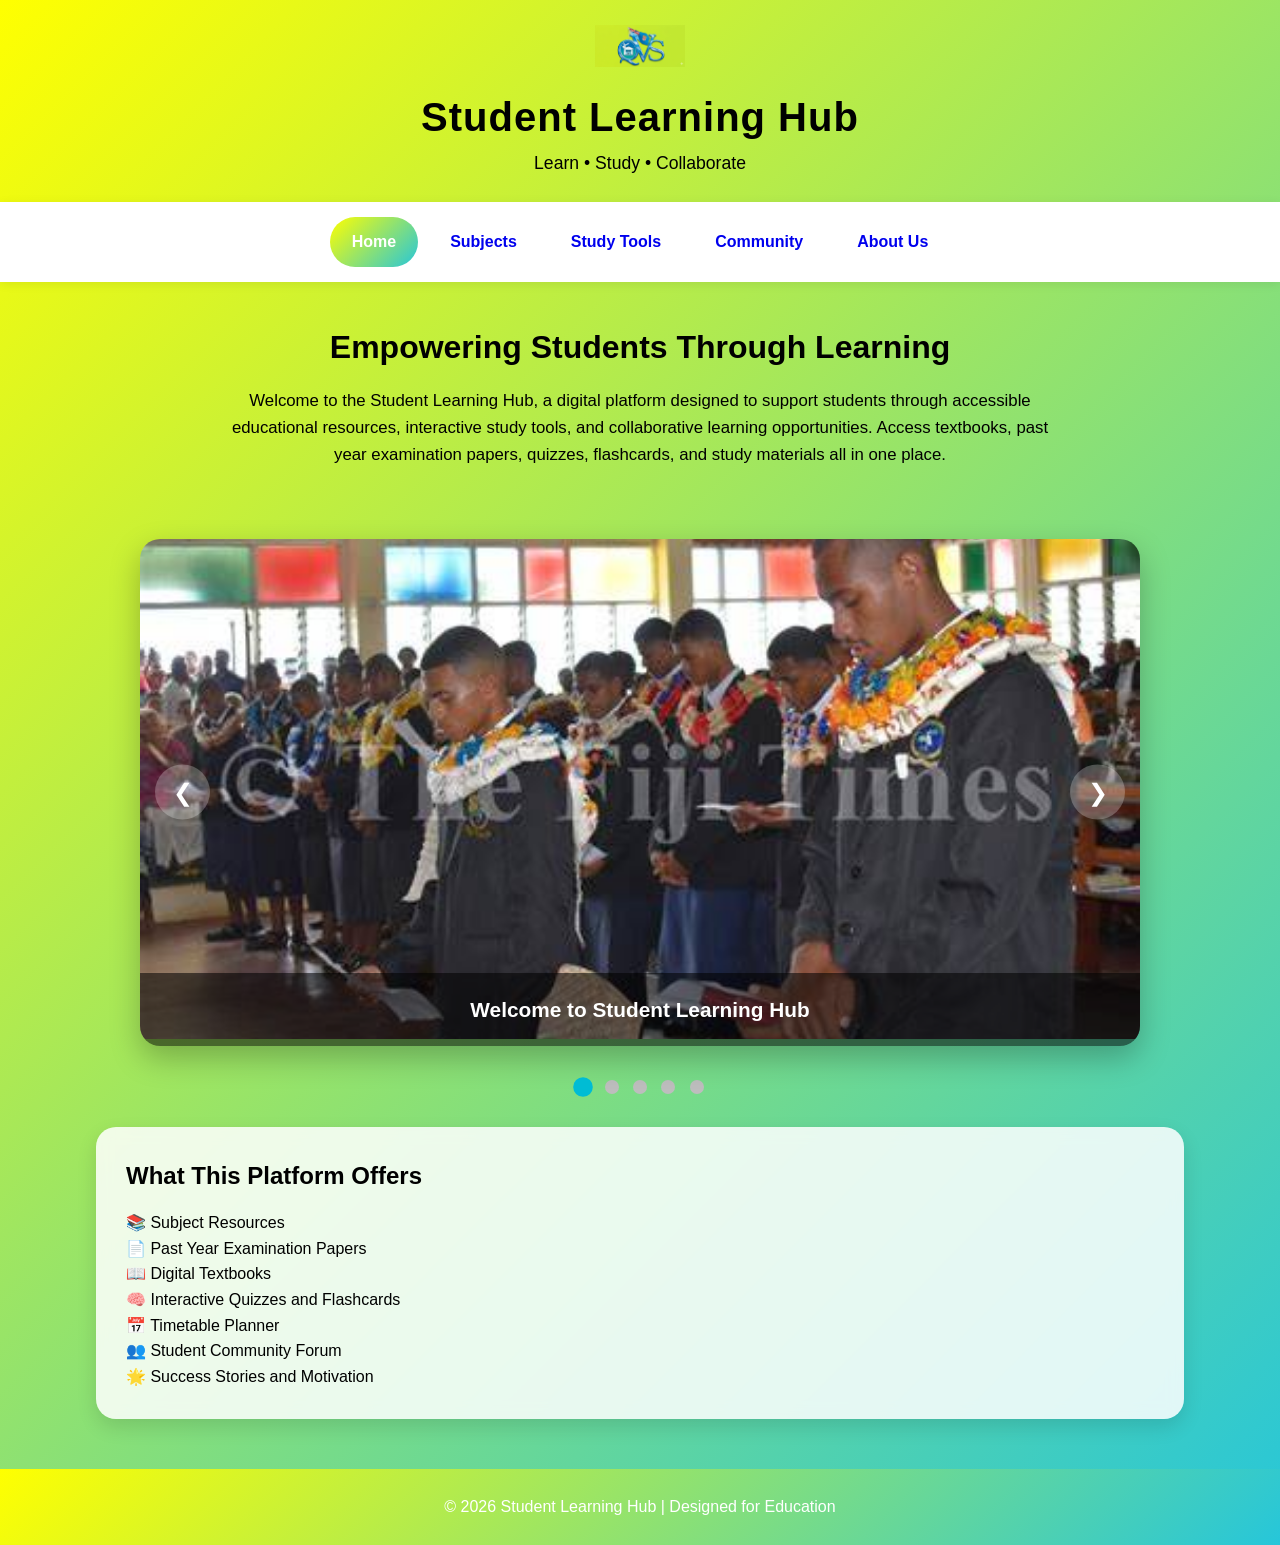
<file: index.html>
<!DOCTYPE html>

<html lang="en">

<head>
<meta charset="UTF-8">
<meta name="viewport" content="width=device-width, initial-scale=1.0">

<title>Student Learning Hub</title>

<link rel="stylesheet" href="style.css">
</head>

<body>

<header>


<img src="QVS.png" class="logo">

<h1>Student Learning Hub</h1>

<p>Learn • Study • Collaborate</p>


</header>

<nav>


<a href="index.html" class="active">Home</a>
<a href="subjects.html">Subjects</a>
<a href="studytools.html">Study Tools</a>
<a href="community.html">Community</a>
<a href="about.html">About Us</a>


</nav>

<!-- HERO SECTION -->

<section class="hero">


<h2>Empowering Students Through Learning</h2>

<p>
    Welcome to the Student Learning Hub, a digital platform designed
    to support students through accessible educational resources,
    interactive study tools, and collaborative learning opportunities.
    Access textbooks, past year examination papers, quizzes, flashcards,
    and study materials all in one place.
</p>

</section>

<!-- SLIDESHOW -->

<div class="slideshow-container">

<div class="slide">
    <img src="RKS.jfif">
    <div class="slide-caption">Welcome to Student Learning Hub</div>
</div>

<div class="slide">
    <img src="SJSS.jpeg">
    <div class="slide-caption">Access Study Resources</div>
</div>

<div class="slide">
    <img src="OIP.webp">
    <div class="slide-caption">Improve Your Grades</div>
</div>

<div class="slide">
    <img src="QUEEN.png">
    <div class="slide-caption">Learn Anytime, Anywhere</div>
</div>

<div class="slide">
    <img src="NSS.webp">
    <div class="slide-caption">Collaborate With Peers</div>
</div>

<button class="prev" onclick="changeSlide(-1)">❮</button>
<button class="next" onclick="changeSlide(1)">❯</button>

</div>

<div class="dots">
    <span class="dot"></span>
    <span class="dot"></span>
    <span class="dot"></span>
    <span class="dot"></span>
    <span class="dot"></span>
</div>

<!-- FEATURES -->

<div class="card">


<h2>What This Platform Offers</h2>

<p>
    📚 Subject Resources<br>
    📄 Past Year Examination Papers<br>
    📖 Digital Textbooks<br>
    🧠 Interactive Quizzes and Flashcards<br>
    📅 Timetable Planner<br>
    👥 Student Community Forum<br>
    🌟 Success Stories and Motivation
</p>


</div>

<!-- FOOTER -->

<footer>

<p>© 2026 Student Learning Hub | Designed for Education</p>

</footer>

<script src="script.js"></script>

</body>
</html>
</file>
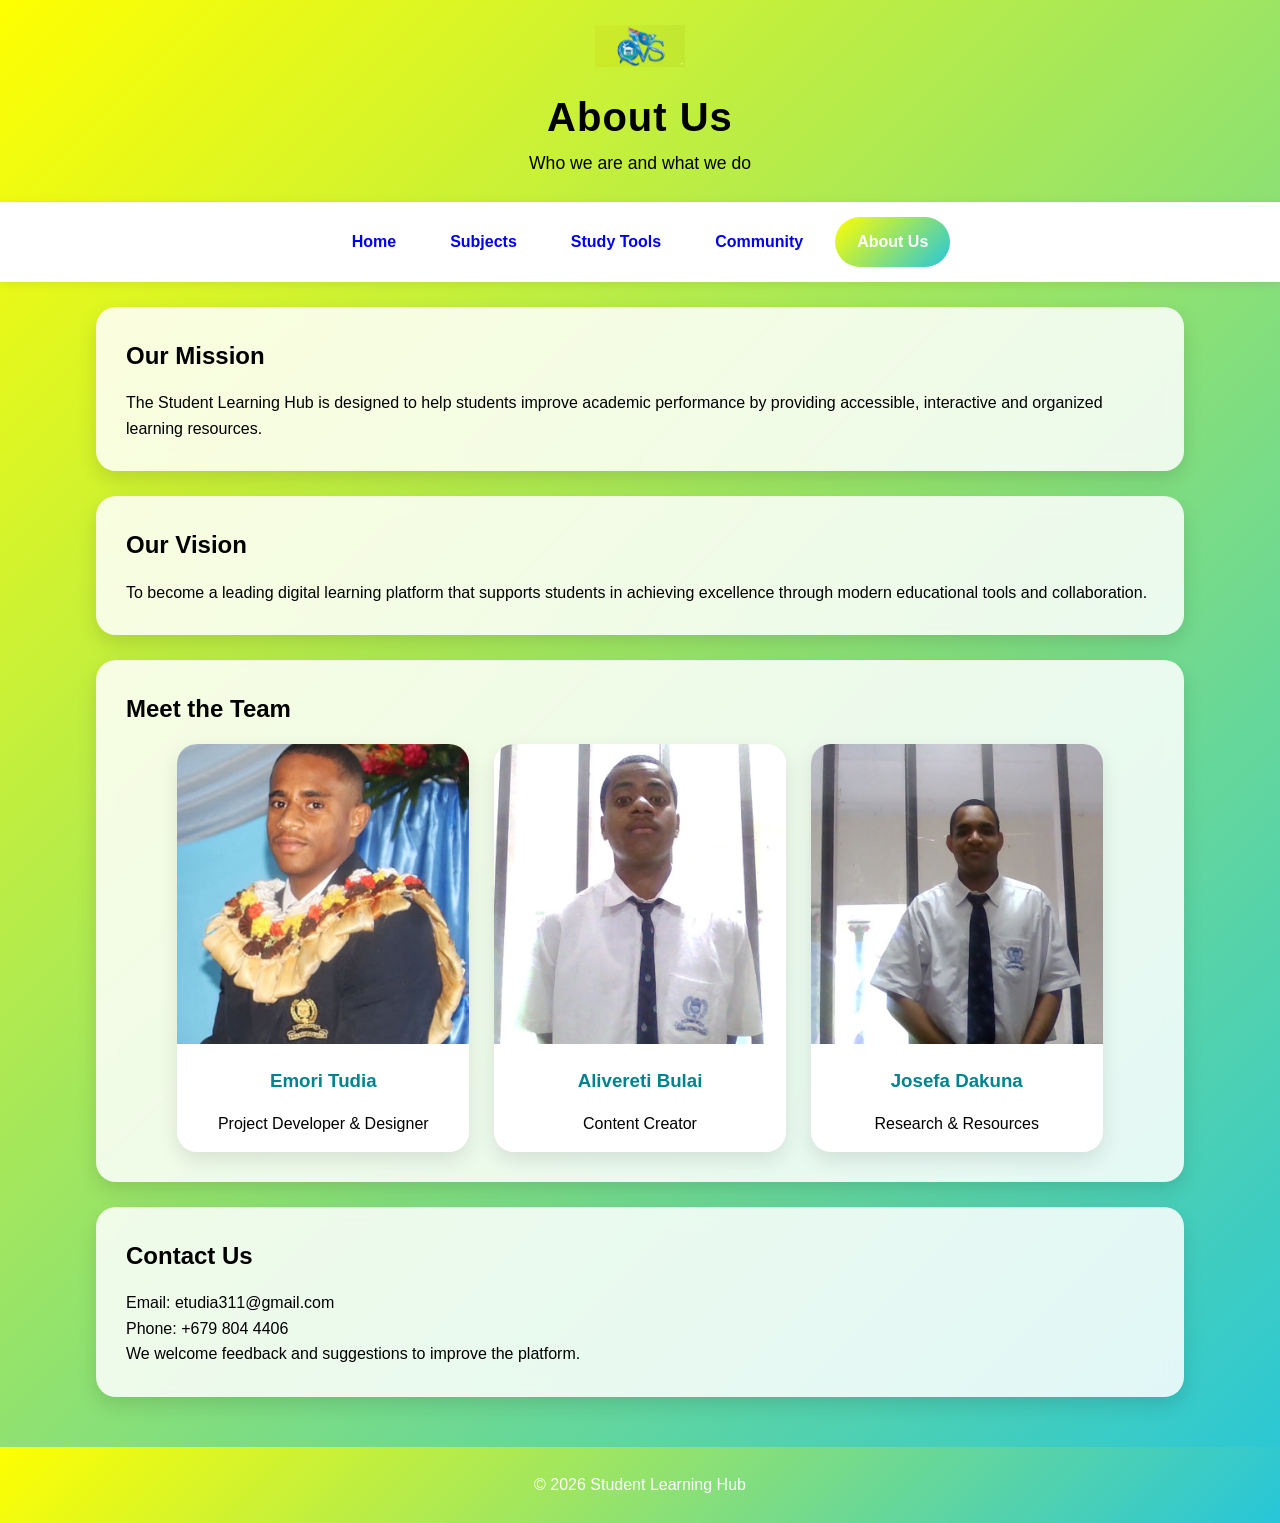
<file: about.html>
<!DOCTYPE html>
<html lang="en">

<head>
<meta charset="UTF-8">
<meta name="viewport" content="width=device-width, initial-scale=1.0">

<title>About Us - Learning Hub</title>

<link rel="stylesheet" href="style.css">
</head>

<body>

<header>

    <img src="QVS.png" class="logo">

    <h1>About Us</h1>

    <p>Who we are and what we do</p>

</header>

<nav>

    <a href="index.html">Home</a>
    <a href="subjects.html">Subjects</a>
    <a href="studytools.html">Study Tools</a>
    <a href="community.html">Community</a>
    <a href="about.html" class="active">About Us</a>

</nav>

<!-- MISSION -->

<div class="card">

    <h2>Our Mission</h2>

    <p>
        The Student Learning Hub is designed to help students
        improve academic performance by providing accessible,
        interactive and organized learning resources.
    </p>

</div>

<!-- VISION -->

<div class="card">

    <h2>Our Vision</h2>

    <p>
        To become a leading digital learning platform that
        supports students in achieving excellence through
        modern educational tools and collaboration.
    </p>

</div>

<!-- TEAM -->

<div class="card">

    <h2>Meet the Team</h2>

    <div class="team-grid">

        <div class="team-card">

            <img src="Emori.png">

            <h3>Emori Tudia</h3>

            <p>Project Developer & Designer</p>

        </div>

        <div class="team-card">

            <img src="Bulai.jpg">

            <h3>Alivereti Bulai</h3>

            <p>Content Creator</p>

        </div>

        <div class="team-card">

            <img src="Dakuna.jpg">

            <h3>Josefa Dakuna</h3>

            <p>Research & Resources</p>

        </div>

    </div>

</div>

<!-- CONTACT -->

<div class="card">

    <h2>Contact Us</h2>

    <p>Email: etudia311@gmail.com</p>
    <p>Phone: +679 804 4406</p>

    <p>
        We welcome feedback and suggestions to improve the platform.
    </p>

</div>

<footer>

    <p>© 2026 Student Learning Hub</p>

</footer>

<script src="script.js"></script>

</body>
</html>
</file>
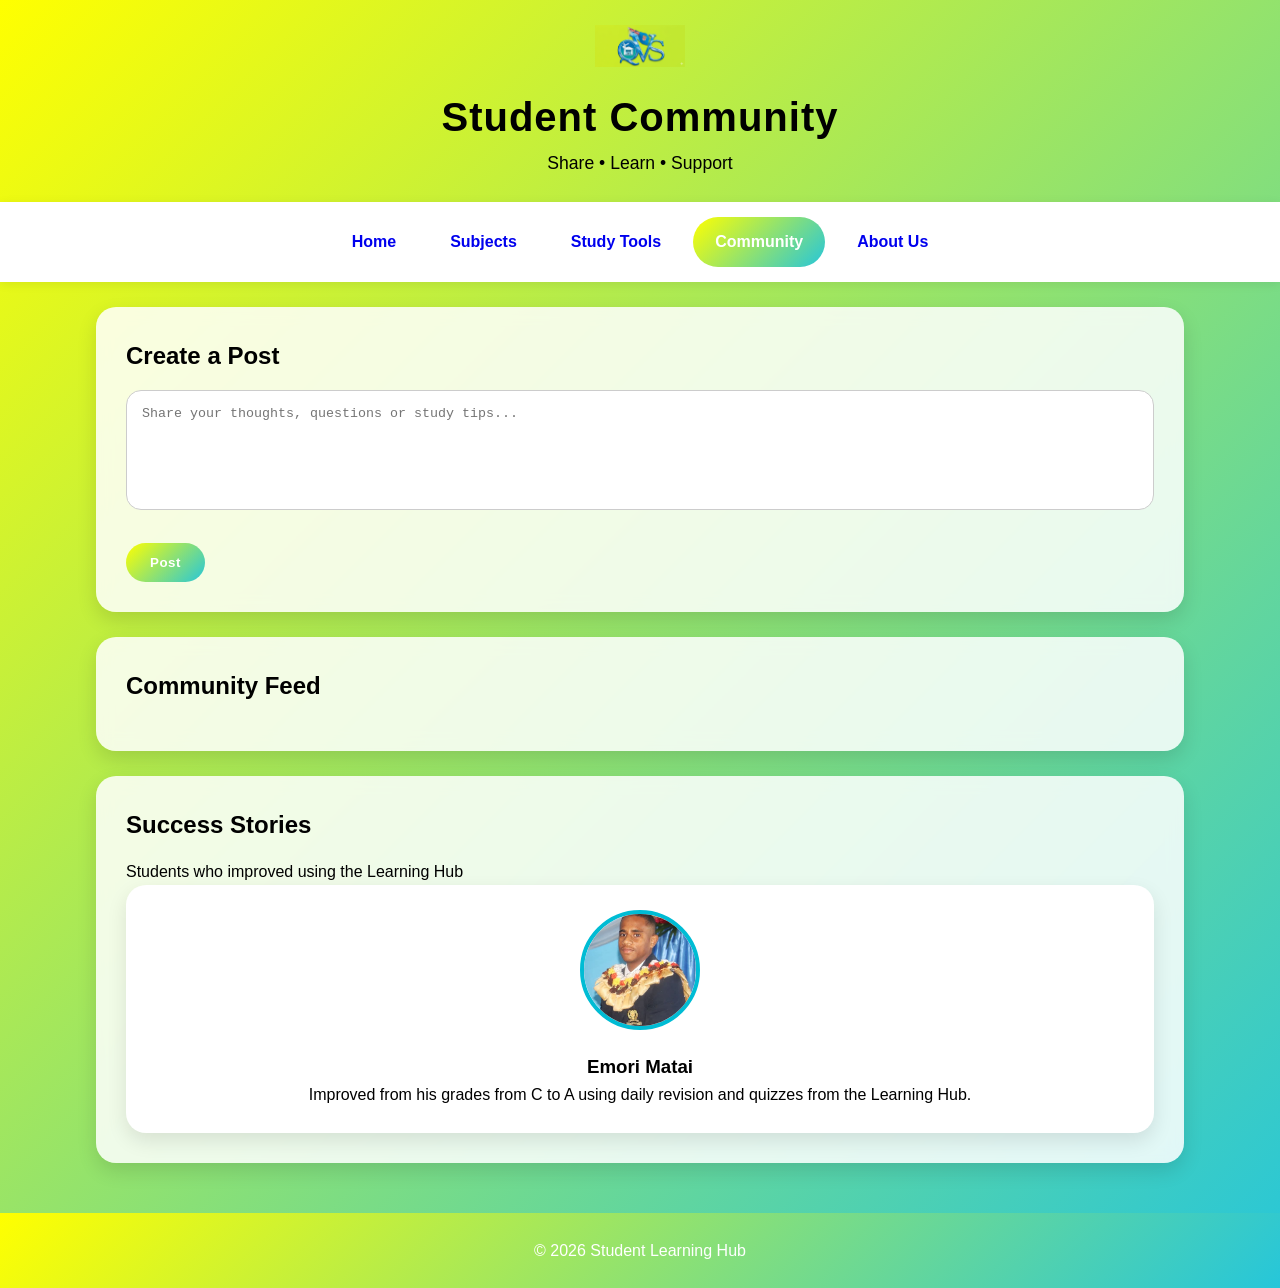
<file: community.html>
<!DOCTYPE html>
<html lang="en">

<head>
<meta charset="UTF-8">
<meta name="viewport" content="width=device-width, initial-scale=1.0">

<title>Community - Learning Hub</title>

<link rel="stylesheet" href="style.css">
</head>

<body>

<header>

    <img src="QVS.png" class="logo">

    <h1>Student Community</h1>

    <p>Share • Learn • Support</p>

</header>

<nav>

    <a href="index.html">Home</a>
    <a href="subjects.html">Subjects</a>
    <a href="studytools.html">Study Tools</a>
    <a href="community.html" class="active">Community</a>
    <a href="about.html">About Us</a>

</nav>

<!-- POST BOX -->

<div class="card">

    <h2>Create a Post</h2>

    <textarea id="postInput" placeholder="Share your thoughts, questions or study tips..."></textarea>

    <br><br>

    <button class="quiz-btn" onclick="addPost()">
        Post
    </button>

</div>

<!-- COMMUNITY FEED -->

<div class="card">

    <h2>Community Feed</h2>

    <div id="communityFeed"></div>

</div>

<!-- SUCCESS STORIES -->

<div class="card">

    <h2>Success Stories</h2>

    <p>Students who improved using the Learning Hub</p>

    <div class="story-card story-slide">

        <img src="Emori.png">

        <h3>Emori Matai</h3>

        <p>
            Improved from his grades from C to A using daily revision
            and quizzes from the Learning Hub.
        </p>

    </div>

    <div class="story-card story-slide">

        <img src="Dakuna.jpg">

        <h3>Josefa Dakuna</h3>

        <p>
            Used flashcards, quizzes and past year papers to boost exam performance significantly.
        </p>

    </div>

    <div class="story-card story-slide">

        <img src="Bulai.jpg">

        <h3>Alivereti Bulai</h3>

        <p>
            Developed better study habits using the timetable planner.
        </p>

    </div>

</div>

<footer>

    <p>© 2026 Student Learning Hub</p>

</footer>

<script src="script.js"></script>

</body>
</html>
</file>
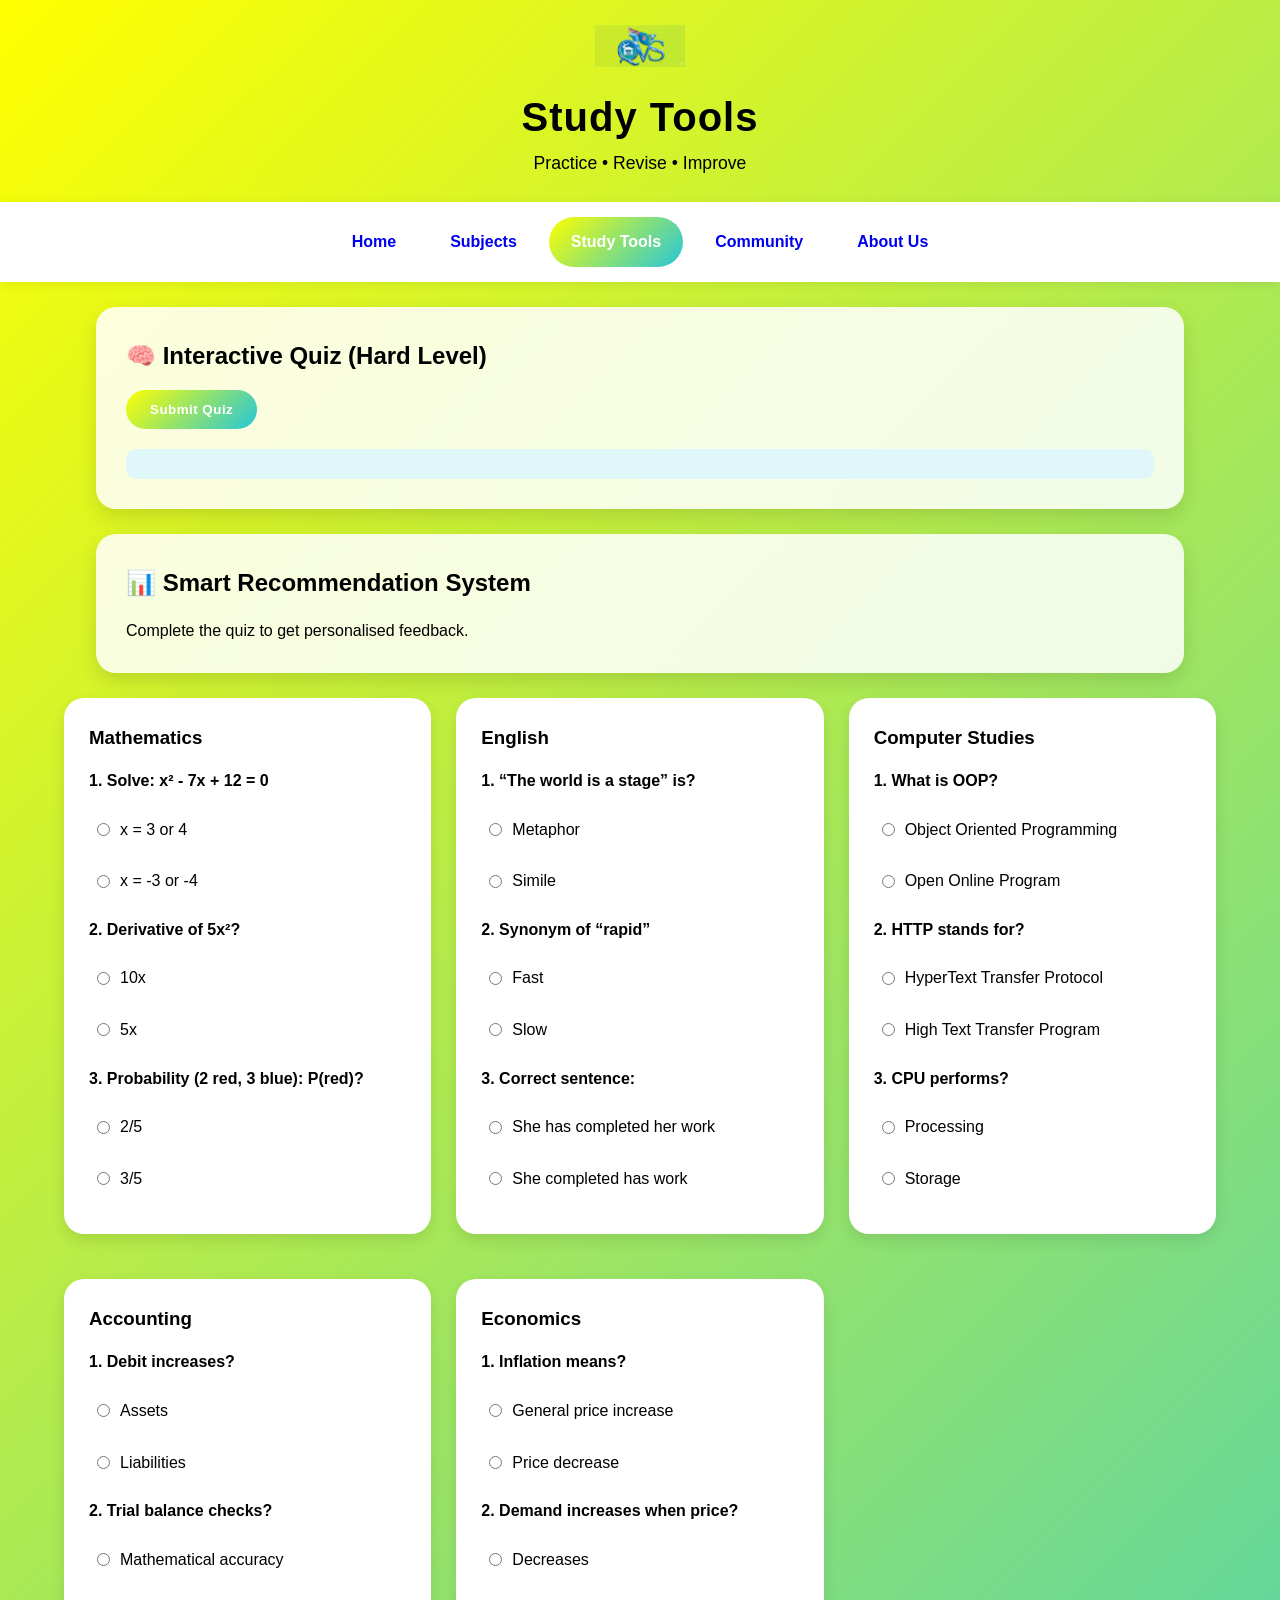
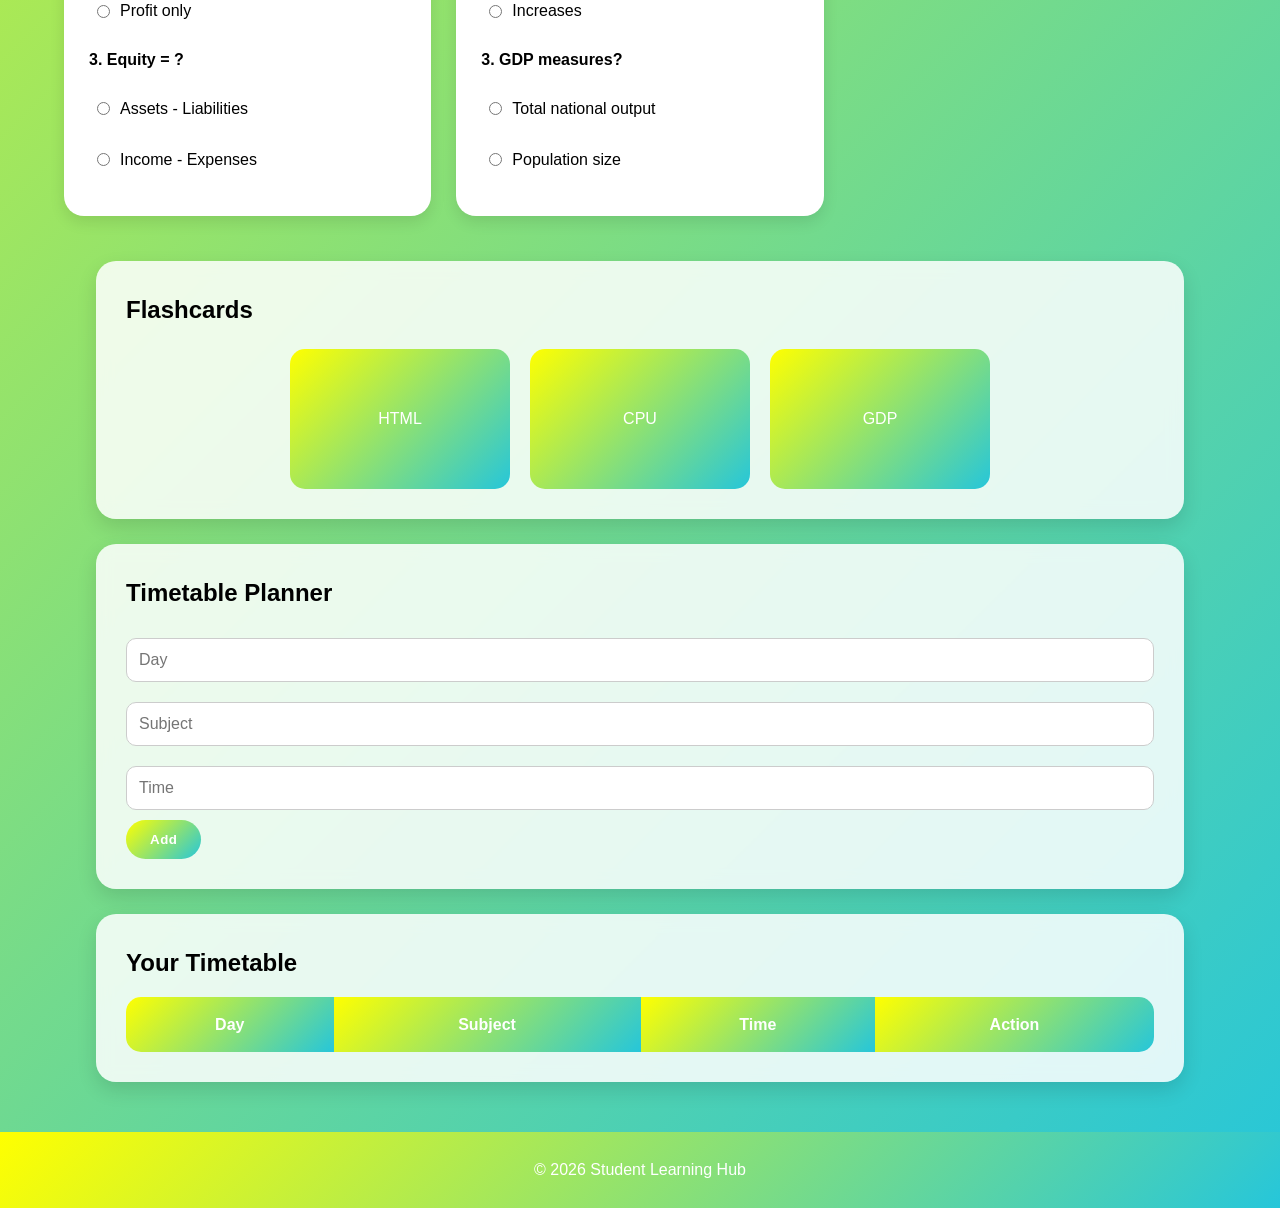
<file: studytools.html>
<!DOCTYPE html>
<html lang="en">

<head>
<meta charset="UTF-8">
<meta name="viewport" content="width=device-width, initial-scale=1.0">

<title>Study Tools - Student Learning Hub</title>

<link rel="stylesheet" href="style.css">
</head>

<body>

<header>
    <img src="QVS.png" class="logo">
    <h1>Study Tools</h1>
    <p>Practice • Revise • Improve</p>
</header>

<nav>
    <a href="index.html">Home</a>
    <a href="subjects.html">Subjects</a>
    <a href="studytools.html" class="active">Study Tools</a>
    <a href="community.html">Community</a>
    <a href="about.html">About Us</a>
</nav>

<!-- QUIZ SECTION -->
<div class="card">

    <h2>🧠 Interactive Quiz (Hard Level)</h2>

    <button class="quiz-btn" onclick="calculateQuiz()">Submit Quiz</button>

    <div id="quizResult"></div>
</div>

<!-- SMART RECOMMENDATION -->
<div class="card">
    <h2>📊 Smart Recommendation System</h2>
    <p id="recommendationText">Complete the quiz to get personalised feedback.</p>
</div>

<div class="tools-container">

<!-- ================= MATHEMATICS ================= -->
<div class="quiz-box">
    <h3>Mathematics</h3>

    <p>1. Solve: x² - 7x + 12 = 0</p>
    <label><input type="radio" name="math1" value="correct">x = 3 or 4</label>
    <label><input type="radio" name="math1" value="wrong">x = -3 or -4</label>

    <p>2. Derivative of 5x²?</p>
    <label><input type="radio" name="math2" value="correct">10x</label>
    <label><input type="radio" name="math2" value="wrong">5x</label>

    <p>3. Probability (2 red, 3 blue): P(red)?</p>
    <label><input type="radio" name="math3" value="correct">2/5</label>
    <label><input type="radio" name="math3" value="wrong">3/5</label>
</div>

<!-- ================= ENGLISH ================= -->
<div class="quiz-box">
    <h3>English</h3>

    <p>1. “The world is a stage” is?</p>
    <label><input type="radio" name="eng1" value="correct">Metaphor</label>
    <label><input type="radio" name="eng1" value="wrong">Simile</label>

    <p>2. Synonym of “rapid”</p>
    <label><input type="radio" name="eng2" value="correct">Fast</label>
    <label><input type="radio" name="eng2" value="wrong">Slow</label>

    <p>3. Correct sentence:</p>
    <label><input type="radio" name="eng3" value="correct">She has completed her work</label>
    <label><input type="radio" name="eng3" value="wrong">She completed has work</label>
</div>

<!-- ================= COMPUTER ================= -->
<div class="quiz-box">
    <h3>Computer Studies</h3>

    <p>1. What is OOP?</p>
    <label><input type="radio" name="comp1" value="correct">Object Oriented Programming</label>
    <label><input type="radio" name="comp1" value="wrong">Open Online Program</label>

    <p>2. HTTP stands for?</p>
    <label><input type="radio" name="comp2" value="correct">HyperText Transfer Protocol</label>
    <label><input type="radio" name="comp2" value="wrong">High Text Transfer Program</label>

    <p>3. CPU performs?</p>
    <label><input type="radio" name="comp3" value="correct">Processing</label>
    <label><input type="radio" name="comp3" value="wrong">Storage</label>
</div>

<!-- ================= ACCOUNTING ================= -->
<div class="quiz-box">
    <h3>Accounting</h3>

    <p>1. Debit increases?</p>
    <label><input type="radio" name="acc1" value="correct">Assets</label>
    <label><input type="radio" name="acc1" value="wrong">Liabilities</label>

    <p>2. Trial balance checks?</p>
    <label><input type="radio" name="acc2" value="correct">Mathematical accuracy</label>
    <label><input type="radio" name="acc2" value="wrong">Profit only</label>

    <p>3. Equity = ?</p>
    <label><input type="radio" name="acc3" value="correct">Assets - Liabilities</label>
    <label><input type="radio" name="acc3" value="wrong">Income - Expenses</label>
</div>

<!-- ================= ECONOMICS ================= -->
<div class="quiz-box">
    <h3>Economics</h3>

    <p>1. Inflation means?</p>
    <label><input type="radio" name="eco1" value="correct">General price increase</label>
    <label><input type="radio" name="eco1" value="wrong">Price decrease</label>

    <p>2. Demand increases when price?</p>
    <label><input type="radio" name="eco2" value="correct">Decreases</label>
    <label><input type="radio" name="eco2" value="wrong">Increases</label>

    <p>3. GDP measures?</p>
    <label><input type="radio" name="eco3" value="correct">Total national output</label>
    <label><input type="radio" name="eco3" value="wrong">Population size</label>
</div>

</div>

<!-- FLASHCARDS -->
<div class="card">
    <h2>Flashcards</h2>

    <div class="flashcard-container">

        <div class="flashcard" onclick="flipCard(this)">
            <div class="flashcard-inner">
                <div class="flashcard-front">HTML</div>
                <div class="flashcard-back">Structure of websites</div>
            </div>
        </div>

        <div class="flashcard" onclick="flipCard(this)">
            <div class="flashcard-inner">
                <div class="flashcard-front">CPU</div>
                <div class="flashcard-back">Brain of the computer</div>
            </div>
        </div>

        <div class="flashcard" onclick="flipCard(this)">
            <div class="flashcard-inner">
                <div class="flashcard-front">GDP</div>
                <div class="flashcard-back">Total economic output</div>
            </div>
        </div>

    </div>
</div>

<!-- TIMETABLE -->
<div class="card">
    <h2>Timetable Planner</h2>

    <input type="text" id="day" placeholder="Day">
    <input type="text" id="subject" placeholder="Subject">
    <input type="text" id="time" placeholder="Time">

    <button onclick="addTimetableEntry()" class="quiz-btn">Add</button>
</div>

<div class="card">
    <h2>Your Timetable</h2>

    <table>
        <thead>
            <tr>
                <th>Day</th>
                <th>Subject</th>
                <th>Time</th>
                <th>Action</th>
            </tr>
        </thead>
        <tbody id="timetableBody"></tbody>
    </table>
</div>

<footer>
    <p>© 2026 Student Learning Hub</p>
</footer>

<script src="script.js"></script>

</body>
</html>
</file>
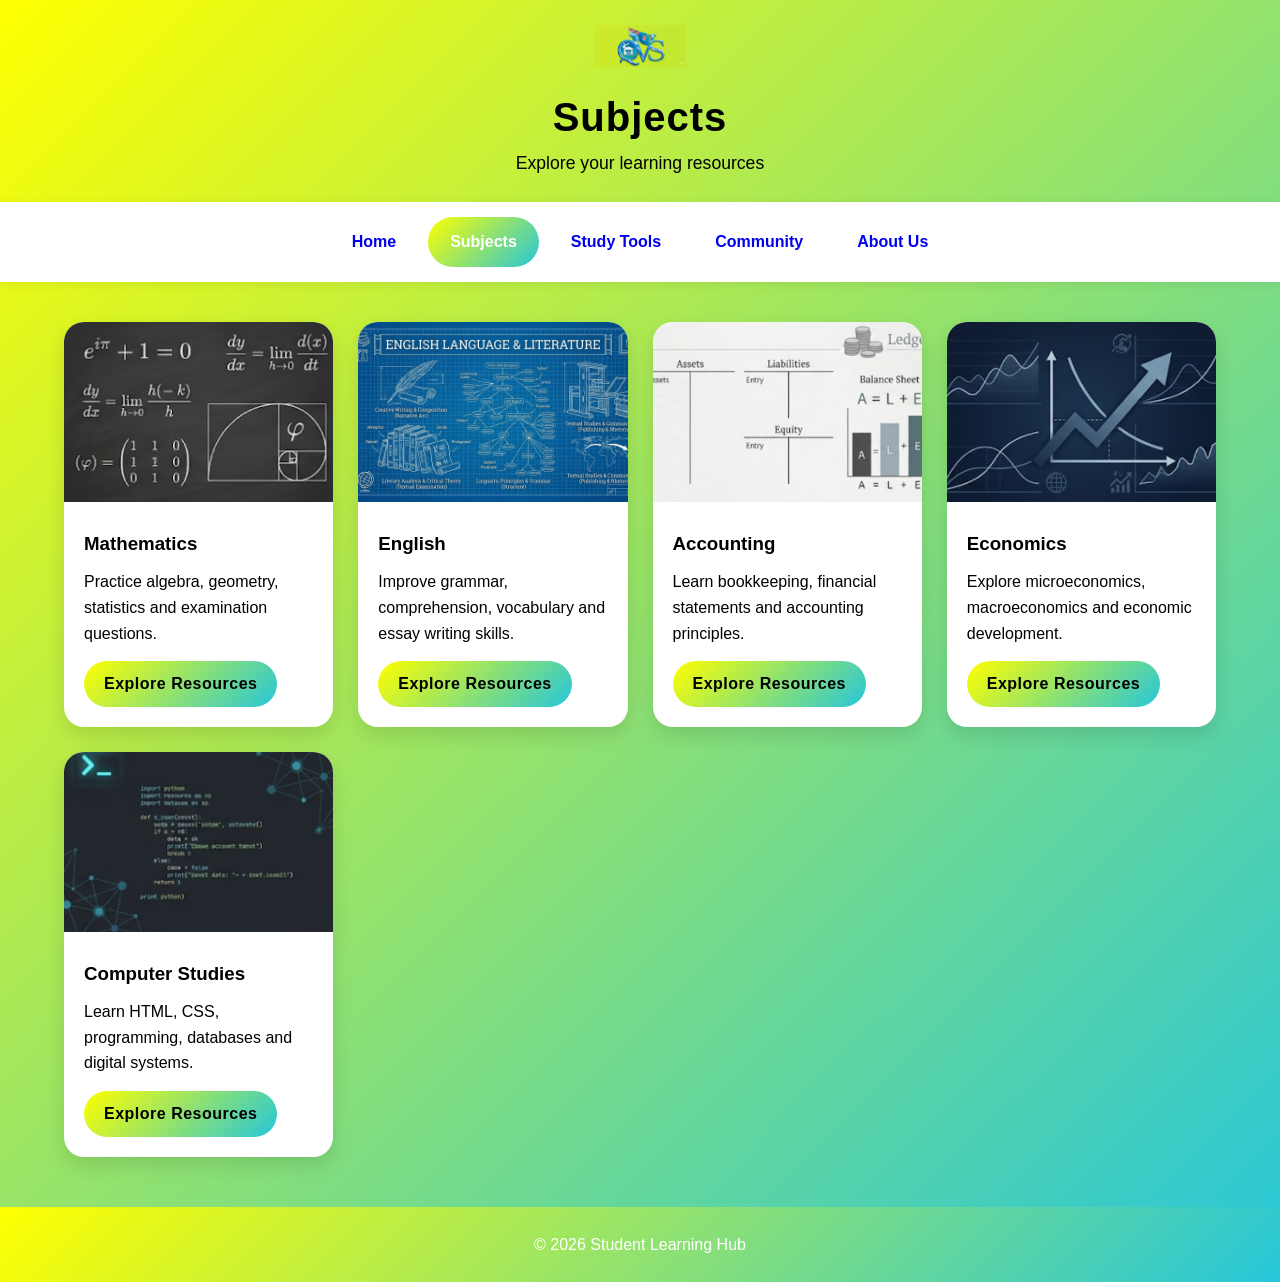
<file: subjects.html>
<!DOCTYPE html>

<html lang="en">

<head>
<meta charset="UTF-8">
<meta name="viewport" content="width=device-width, initial-scale=1.0">

<title>Subjects - Student Learning Hub</title>

<link rel="stylesheet" href="style.css">
</head>

<body>

<header>

<img src="QVS.png" class="logo">

<h1>Subjects</h1>

<p>Explore your learning resources</p>

</header>

<nav>

<a href="index.html">Home</a>
<a href="subjects.html" class="active">Subjects</a>
<a href="studytools.html">Study Tools</a>
<a href="community.html">Community</a>
<a href="about.html">About Us</a>

</nav>

<!-- SUBJECT GRID -->

<div class="subject-grid">

<!-- Mathematics -->
<div class="subject-card">

    <img src="Mathematics.png">

    <div class="subject-card-content">

        <h3>Mathematics</h3>

        <p>
            Practice algebra, geometry, statistics and examination questions.
        </p>

        <a href="mathematics.html" class="subject-btn">Explore Resources</a>

    </div>

</div>

<!-- English -->
<div class="subject-card">

    <img src="English.png">

    <div class="subject-card-content">

        <h3>English</h3>

        <p>
            Improve grammar, comprehension, vocabulary and essay writing skills.
        </p>

        <a href="english.html" class="subject-btn">Explore Resources</a>

    </div>

</div>

<!-- Accounting -->
<div class="subject-card">

    <img src="Accounting.png">

    <div class="subject-card-content">

        <h3>Accounting</h3>

        <p>
            Learn bookkeeping, financial statements and accounting principles.
        </p>

        <a href="accounting.html" class="subject-btn">Explore Resources</a>

    </div>

</div>

<!-- Economics -->
<div class="subject-card">

    <img src="Economics.png">

    <div class="subject-card-content">

        <h3>Economics</h3>

        <p>
            Explore microeconomics, macroeconomics and economic development.
        </p>

        <a href="economics.html" class="subject-btn">Explore Resources</a>

    </div>

</div>

<!-- Computer Studies -->
<div class="subject-card">

    <img src="Computer.png">

    <div class="subject-card-content">

        <h3>Computer Studies</h3>

        <p>
            Learn HTML, CSS, programming, databases and digital systems.
        </p>

        <a href="computer.html" class="subject-btn">Explore Resources</a>

    </div>

</div>


</div>

<footer>


<p>© 2026 Student Learning Hub</p>


</footer>

<script src="script.js"></script>

</body>
</html>
</file>
<file: style.css>
/* ====================================
   STUDENT LEARNING HUB
   MODERN STYLESHEET
==================================== */

*{
    margin:0;
    padding:0;
    box-sizing:border-box;
}

html{
    scroll-behavior:smooth;
}

body{
    font-family:'Segoe UI', Tahoma, Geneva, Verdana, sans-serif;
    background:linear-gradient(
    135deg,
    yellow,
    #26C6DA);
    color:linear-gradient(
    135deg,
    yellow,
    #26C6DA);
    line-height:1.6;
}

/* ====================================
   HEADER
==================================== */

header{
    background:linear-gradient(
    135deg,
    yellow,
    #26C6DA)

    color:white;

    text-align:center;

    padding:25px;

    box-shadow:0 4px 15px rgba(0,0,0,0.15);
}

.logo{
    width:90px;
    margin-bottom:10px;
}

header h1{
    font-size:2.5rem;
    letter-spacing:1px;
}

header p{
    font-size:1.1rem;
}

/* ====================================
   NAVIGATION
==================================== */

nav{
    position:sticky;
    top:0;
    z-index:1000;

    display:flex;
    justify-content:center;
    align-items:center;
    flex-wrap:wrap;

    gap:10px;

    background:white;

    padding:15px;

    box-shadow:
    0 2px 10px rgba(0,0,0,0.08);
}

nav a{
    text-decoration:none;

    color:linear-gradient(
    135deg,
    yellow,
    #26C6DA);

    padding:12px 22px;

    border-radius:30px;

    font-weight:600;

    transition:0.3s;
}

nav a:hover{
    background:linear-gradient(
    135deg,
    yellow,
    #26C6DA);
    color:white;
    transform:translateY(-3px);
}

.active{
    background:linear-gradient(
    135deg,
    yellow,
    #26C6DA);
    color:white;
}

/* ====================================
   HERO SECTION
==================================== */

.hero{
    text-align:center;
    padding:40px 20px;
}

.hero h2{
    font-size:2rem;
    color:linear-gradient(
	135deg,
	yellow,
	#26C6DA);
    margin-bottom:15px;
}

.hero p{
    max-width:850px;
    margin:auto;
    font-size:1.05rem;
}

/* ====================================
   MODERN SLIDESHOW
==================================== */

.slideshow-container{
    position:relative;

    width:90%;
    max-width:1000px;

    margin:30px auto;

    overflow:hidden;

    border-radius:20px;

    box-shadow:
    0 12px 30px rgba(0,0,0,0.25);
}

.slide{
    display:none;
    position:relative;
}

.slide img{
    width:100%;
    height:500px;
    object-fit:cover;

    animation:
    zoomSlide 6s ease-in-out;
}

@keyframes zoomSlide{
    from{
        transform:scale(1);
    }

    to{
        transform:scale(1.08);
    }
}

.slide-caption{
    position:absolute;

    bottom:0;
    left:0;

    width:100%;

    padding:20px;

    background:
    rgba(0,0,0,0.55);

    color:white;

    font-size:1.3rem;
    font-weight:bold;

    text-align:center;

    animation:
    captionUp 1s ease;
}

@keyframes captionUp{

    from{
        opacity:0;
        transform:translateY(50px);
    }

    to{
        opacity:1;
        transform:translateY(0);
    }
}

.prev,
.next{

    position:absolute;

    top:50%;

    transform:translateY(-50%);

    width:55px;
    height:55px;

    border:none;

    border-radius:50%;

    background:
    rgba(255,255,255,0.25);

    color:white;

    font-size:24px;

    cursor:pointer;

    transition:0.3s;
}

.prev{
    left:15px;
}

.next{
    right:15px;
}

.prev:hover,
.next:hover{

    background:#00BCD4;

    transform:
    translateY(-50%)
    scale(1.1);
}

.dots{
    text-align:center;
    margin-top:15px;
}

.dot{
    display:inline-block;

    width:14px;
    height:14px;

    border-radius:50%;

    background:#bdbdbd;

    margin:0 5px;

    transition:0.4s;
}

.dot.active{
    background:#00BCD4;
    transform:scale(1.4);
}

/* ====================================
   GLASS CARDS
==================================== */

.card{
    width:85%;

    margin:25px auto;

    padding:30px;

    border-radius:20px;

    background:
    rgba(255,255,255,0.85);

    backdrop-filter:blur(8px);

    box-shadow:
    0 8px 20px rgba(0,0,0,0.12);

    transition:0.4s;
}

.card:hover{

    transform:translateY(-8px);

    box-shadow:
    0 15px 30px rgba(0,0,0,0.18);
}

.card h2{
    color:linear-gradient(
    135deg,
    yellow,
    #26C6DA);
    margin-bottom:15px;
}

/* ====================================
   SUBJECT RESOURCE CARDS
==================================== */

.subject-grid{
    width:90%;
    margin:40px auto;

    display:grid;

    grid-template-columns:
    repeat(auto-fit,minmax(250px,1fr));

    gap:25px;
}

.subject-card{

    background:white;

    border-radius:20px;

    overflow:hidden;

    box-shadow:
    0 8px 20px rgba(0,0,0,0.12);

    transition:0.4s;
}

.subject-card:hover{

    transform:
    translateY(-10px);

    box-shadow:
    0 15px 30px rgba(0,0,0,0.2);
}

.subject-card img{

    width:100%;
    height:180px;

    object-fit:cover;
}

.subject-card-content{
    padding:20px;
}

.subject-card h3{
    color:linear-gradient(
    135deg,
    yellow,
    #26C6DA);
    margin-bottom:10px;
}

.subject-card p{
    margin-bottom:15px;
}

.subject-btn{

    display:inline-block;

    text-decoration:none;

    background:
    linear-gradient(
    135deg,
    yellow,
    #26C6DA);

    color:black;

    padding:10px 20px;

    border-radius:25px;

    transition:0.3s;
}

.subject-btn:hover{
    transform:scale(1.05);
}

/* ====================================
   STUDY TOOLS SECTION
==================================== */

.tools-container{

    width:90%;

    margin:auto;

    display:grid;

    grid-template-columns:
    repeat(auto-fit,minmax(300px,1fr));

    gap:25px;
}

.tool-box{

    background:white;

    padding:25px;

    border-radius:20px;

    box-shadow:
    0 8px 20px rgba(0,0,0,0.1);
}

.tool-box h3{
    color:linear-gradient(
    135deg,
    yellow,
    #26C6DA);
    margin-bottom:15px;
}

/* ====================================
   QUIZ STYLING
==================================== */

.quiz-box{

    background:white;

    padding:25px;

    border-radius:20px;

    margin-bottom:20px;

    box-shadow:
    0 6px 15px rgba(0,0,0,0.1);
}

.quiz-box p{
    margin:15px 0;
    font-weight:600;
}

.quiz-box label{

    display:flex;

    align-items:center;

    gap:10px;

    margin:10px 0;

    cursor:pointer;

    padding:8px;

    border-radius:8px;

    transition:0.3s;
}

.quiz-box label:hover{
    background:linear-gradient(
    135deg,
    yellow,
    #26C6DA);
}

.quiz-box input[type="radio"]{
    margin:0;
}

.quiz-btn{

    background:
    linear-gradient(
    135deg,
    yellow,
    #26C6DA);

    color:white;

    border:none;

    padding:12px 24px;

    border-radius:25px;

    cursor:pointer;

    transition:0.3s;
}

.quiz-btn:hover{
    transform:scale(1.05);
}

#quizResult{

    margin-top:20px;

    font-size:1.2rem;

    font-weight:bold;

    color:linear-gradient(
    135deg,
    yellow,
    #26C6DA);
}

/* ====================================
   FLASHCARDS
==================================== */

.flashcard-container{

    display:flex;

    flex-wrap:wrap;

    justify-content:center;

    gap:20px;

    margin-top:20px;
}

.flashcard{

    width:220px;

    height:140px;

    perspective:1000px;

    cursor:pointer;
}

.flashcard-inner{

    position:relative;

    width:100%;
    height:100%;

    transition:
    transform 0.8s;

    transform-style:
    preserve-3d;
}

.flashcard.flipped .flashcard-inner{
    transform:rotateY(180deg);
}

.flashcard-front,
.flashcard-back{

    position:absolute;

    width:100%;
    height:100%;

    border-radius:15px;

    display:flex;

    justify-content:center;

    align-items:center;

    text-align:center;

    padding:15px;

    backface-visibility:hidden;
}

.flashcard-front{

    background:
    linear-gradient(
    135deg,
    yellow,
    #26C6DA);

    color:white;
}

.flashcard-back{

    background:
    linear-gradient(
    135deg,
    yellow,
    #039BE5);

    color:white;

    transform:rotateY(180deg);
}

/* ====================================
   TIMETABLE
==================================== */

.timetable-section{

    width:95%;

    overflow-x:auto;

    margin:auto;
}

table{

    width:100%;

    border-collapse:collapse;

    background:white;

    border-radius:15px;

    overflow:hidden;
}

th{

    background:linear-gradient(
    135deg,
    yellow,
    #26C6DA);

    color:white;

    padding:15px;
}

td{

    padding:12px;

    border:1px solid #e0e0e0;

    text-align:center;
}

tr:nth-child(even){
    background:#f9f9f9;
}

/* ====================================
   COMMUNITY POSTS
==================================== */

.community-box{

    width:90%;

    margin:auto;

    background:white;

    padding:25px;

    border-radius:20px;

    box-shadow:
    0 8px 20px rgba(0,0,0,0.1);
}

textarea{

    width:100%;

    min-height:120px;

    padding:15px;

    border-radius:15px;

    border:1px solid #ccc;

    resize:none;
}

.post-btn{

    margin-top:15px;

    background:linear-gradient(
    135deg,
    yellow,
    #26C6DA);

    color:white;

    border:none;

    padding:12px 25px;

    border-radius:25px;

    cursor:pointer;
}

.post{

    background:#f4fbfd;

    margin-top:15px;

    padding:15px;

    border-radius:15px;

    border-left:
    5px solid #00BCD4;
}

/* ====================================
   SUCCESS STORIES
==================================== */

.story-card{

    background:white;

    padding:25px;

    border-radius:20px;

    text-align:center;

    box-shadow:
    0 8px 20px rgba(0,0,0,0.1);
}

.story-card img{

    width:120px;

    height:120px;

    border-radius:50%;

    object-fit:cover;

    margin-bottom:15px;

    border:4px solid #00BCD4;
}

/* ====================================
   TEAM MEMBERS
==================================== */

.team-grid{

    width:90%;

    margin:auto;

    display:grid;

    grid-template-columns:
    repeat(auto-fit,minmax(250px,1fr));

    gap:25px;
}

.team-card{

    background:white;

    border-radius:20px;

    overflow:hidden;

    text-align:center;

    box-shadow:
    0 8px 20px rgba(0,0,0,0.1);

    transition:0.4s;
}

.team-card:hover{

    transform:translateY(-8px);
}

.team-card img{

    width:100%;
    height:300px;

    object-fit:cover;
}

.team-card h3{
    margin-top:15px;
    color:#00838F;
}

.team-card p{
    padding:15px;
}

/* ====================================
   FOOTER
==================================== */

footer{

    margin-top:50px;

    background:
    linear-gradient(
    135deg,
    yellow,
    #26C6DA);

    color:white;

    text-align:center;

    padding:25px;
}

/* ====================================
   BACK TO TOP BUTTON
==================================== */

#topBtn{

    position:fixed;

    bottom:25px;
    right:25px;

    width:50px;
    height:50px;

    border:none;

    border-radius:50%;

    background:linear-gradient(
    135deg,
    yellow,
    #26C6DA);

    color:white;

    font-size:20px;

    cursor:pointer;

    display:none;

    box-shadow:
    0 4px 15px rgba(0,0,0,0.3);
}

/* ====================================
   RESPONSIVE DESIGN
==================================== */

@media(max-width:768px){

    header h1{
        font-size:1.8rem;
    }

    .slide img{
        height:300px;
    }

    .slide-caption{
        font-size:1rem;
    }

    nav{
        flex-direction:column;
    }

    .card{
        width:95%;
    }

    .subject-grid,
    .team-grid,
    .tools-container{
        grid-template-columns:1fr;
    }
}

/* ====================================
   RESOURCES PAGE
==================================== */

.resources-grid{
    width:90%;
    margin:40px auto;

    display:grid;

    grid-template-columns:
    repeat(auto-fit,minmax(320px,1fr));

    gap:25px;
}

.resource-card{

    background:white;

    border-radius:20px;

    padding:25px;

    box-shadow:
    0 8px 20px rgba(0,0,0,0.12);

    transition:0.4s;
}

.resource-card:hover{

    transform:translateY(-8px);

    box-shadow:
    0 15px 30px rgba(0,0,0,0.18);
}

.resource-card h2{

    color:linear-gradient(
    135deg,
    yellow,
    #26C6DA);

    margin-bottom:20px;

    text-align:center;
}

.links{

    display:flex;

    flex-direction:column;

    gap:12px;
}

.links a{

    text-decoration:none;

    background:#f4fbfd;

    color:#263238;

    padding:12px;

    border-radius:10px;

    font-weight:600;

    transition:0.3s;
}

.links a:hover{

    background:linear-gradient(
    135deg,
    yellow,
    #26C6DA);

    color:white;

    transform:translateX(5px);
}

/* ====================================
   SEARCH BAR
==================================== */

.search-container{

    width:90%;

    max-width:700px;

    margin:30px auto;

    text-align:center;
}

.search-container input{

    width:100%;

    padding:15px;

    border:2px solid #00BCD4;

    border-radius:30px;

    font-size:1rem;

    outline:none;
}

/* ====================================
   TIMETABLE INPUTS
==================================== */

#day,
#subject,
#time{

    width:100%;

    margin:10px 0;

    padding:12px;

    border:1px solid #ccc;

    border-radius:10px;

    font-size:1rem;
}

/* ====================================
   QUIZ RESULT BOX
==================================== */

#quizResult{

    margin-top:20px;

    padding:15px;

    border-radius:10px;

    background:#e0f7fa;

    text-align:center;
}

/* ====================================
   BUTTON CONSISTENCY
==================================== */

.subject-btn,
.quiz-btn,
.post-btn{

    font-weight:600;

    letter-spacing:0.5px;
}
</file>
